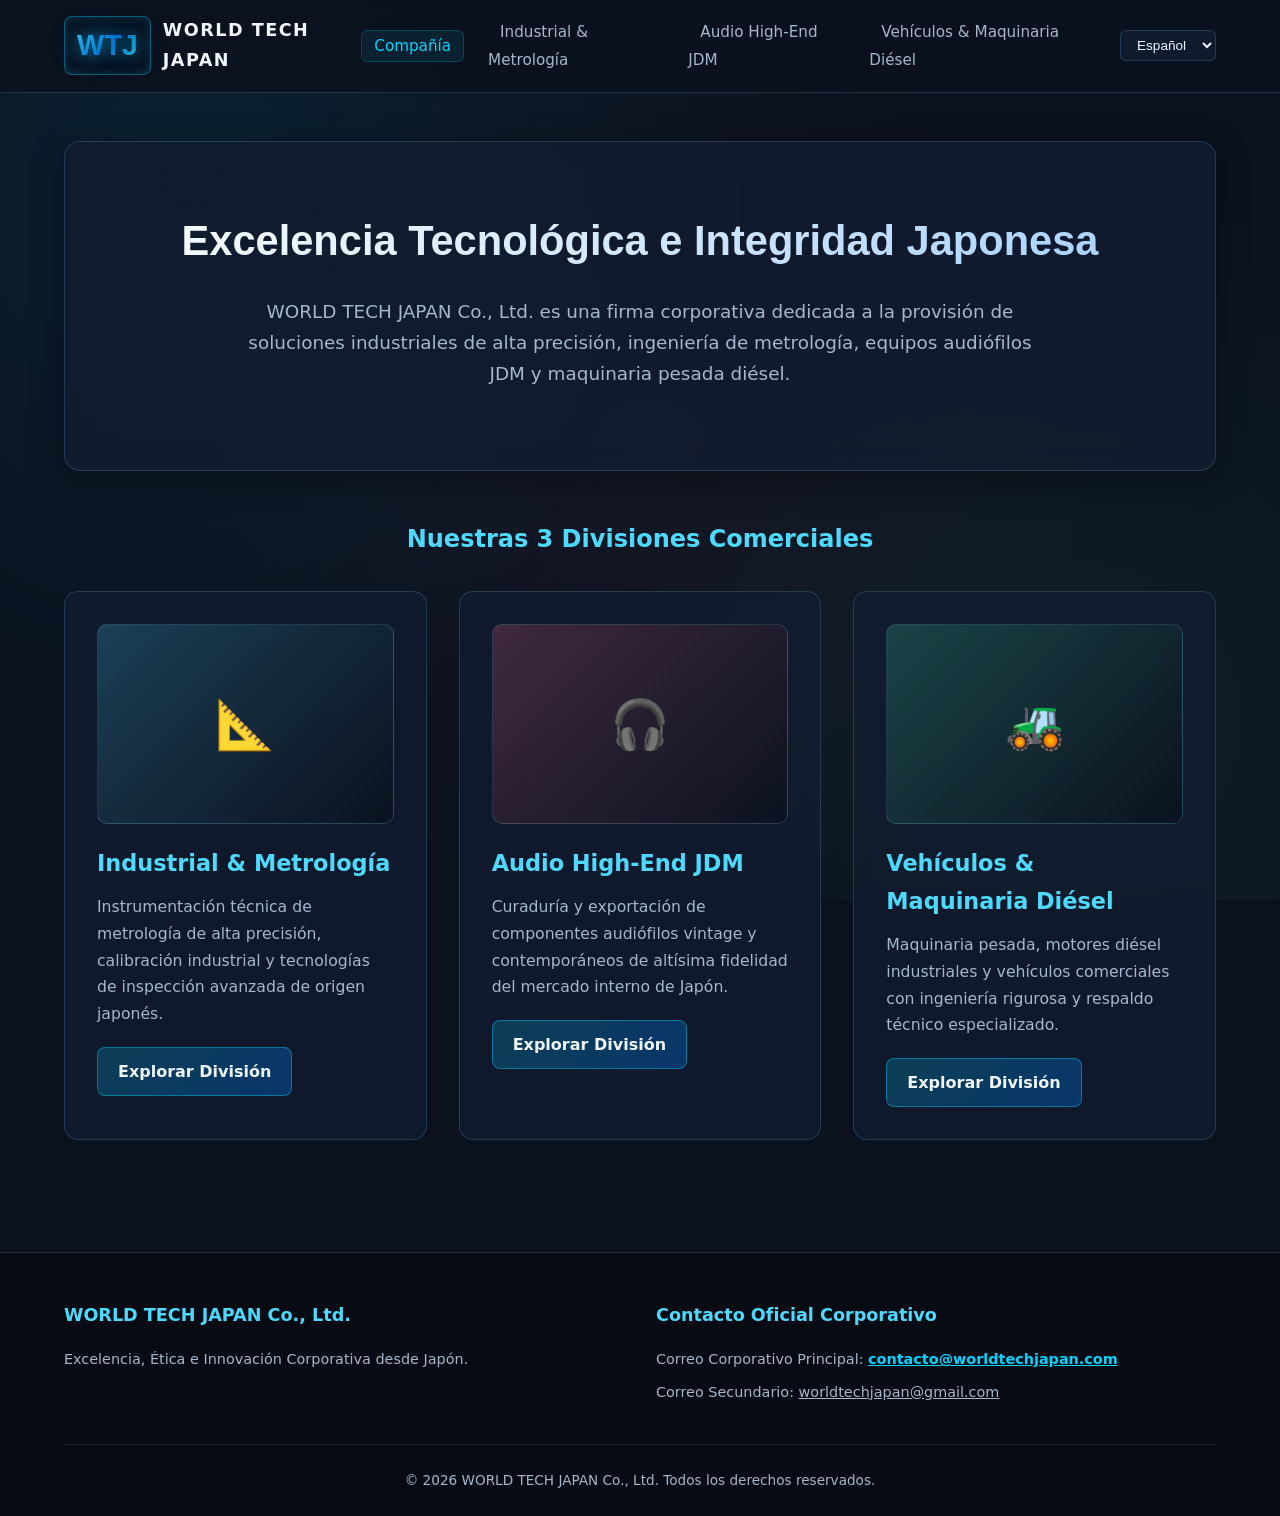
<file: index.html>
<!DOCTYPE html>
<html lang="es">
<head>
    <meta charset="UTF-8">
    <meta name="viewport" content="width=device-width, initial-scale=1.0">
    <title>WORLD TECH JAPAN Co., Ltd. | Inicio</title>
    <link rel="stylesheet" href="styles.css">
</head>
<body>

    <header>
        <a href="index.html" class="logo-container">
            <div class="logo-symbol">WTJ</div>
            <div class="logo-text">WORLD TECH JAPAN</div>
        </a>
        <nav>
            <ul>
                <li><a href="index.html" class="active" data-i18n="company">Compañía</a></li>
                <li><a href="industrial.html" data-i18n="div1">Industrial & Metrología</a></li>
                <li><a href="audio.html" data-i18n="div2">Audio High-End JDM</a></li>
                <li><a href="maquinaria.html" data-i18n="div3">Vehículos & Maquinaria Diésel</a></li>
                <li>
                    <select id="langSelect" class="lang-selector">
                        <option value="es">Español</option>
                        <option value="en">English</option>
                        <option value="ja">日本語</option>
                        <option value="de">Deutsch</option>
                        <option value="zh">中文</option>
                    </select>
                </li>
            </ul>
        </nav>
    </header>

    <div class="container">
        <section class="hero">
            <h1 data-i18n="heroTitle">Excelencia Tecnológica e Integridad Japonesa</h1>
            <p data-i18n="heroDesc">WORLD TECH JAPAN Co., Ltd. es una firma corporativa dedicada a la provisión de soluciones industriales de alta precisión, ingeniería de metrología, equipos audiófilos JDM y maquinaria pesada diésel.</p>
        </section>

        <h2 style="text-align: center; margin-bottom: 2rem; color: var(--accent-water);">Nuestras 3 Divisiones Comerciales</h2>

        <div class="grid-3">
            <div class="card">
                <div style="width:100%; height:200px; background: linear-gradient(135deg, rgba(78, 217, 255, 0.2), rgba(11, 17, 30, 0.8)); border-radius: 10px; display: flex; align-items: center; justify-content: center; font-size: 3rem; color: var(--accent-water); border: 1px solid var(--border-card); margin-bottom: 1.2rem;">📐</div>
                <h3 data-i18n="div1">Industrial & Metrología</h3>
                <p>Instrumentación técnica de metrología de alta precisión, calibración industrial y tecnologías de inspección avanzada de origen japonés.</p>
                <a href="industrial.html" class="btn" data-i18n="learnMore">Explorar División</a>
            </div>

            <div class="card">
                <div style="width:100%; height:200px; background: linear-gradient(135deg, rgba(255, 107, 139, 0.2), rgba(11, 17, 30, 0.8)); border-radius: 10px; display: flex; align-items: center; justify-content: center; font-size: 3rem; color: var(--accent-ruby); border: 1px solid var(--border-card); margin-bottom: 1.2rem;">🎧</div>
                <h3 data-i18n="div2">Audio High-End JDM</h3>
                <p>Curaduría y exportación de componentes audiófilos vintage y contemporáneos de altísima fidelidad del mercado interno de Japón.</p>
                <a href="audio.html" class="btn" data-i18n="learnMore">Explorar División</a>
            </div>

            <div class="card">
                <div style="width:100%; height:200px; background: linear-gradient(135deg, rgba(69, 230, 176, 0.2), rgba(11, 17, 30, 0.8)); border-radius: 10px; display: flex; align-items: center; justify-content: center; font-size: 3rem; color: var(--accent-jade); border: 1px solid var(--border-card); margin-bottom: 1.2rem;">🚜</div>
                <h3 data-i18n="div3">Vehículos & Maquinaria Diésel</h3>
                <p>Maquinaria pesada, motores diésel industriales y vehículos comerciales con ingeniería rigurosa y respaldo técnico especializado.</p>
                <a href="maquinaria.html" class="btn" data-i18n="learnMore">Explorar División</a>
            </div>
        </div>
    </div>

    <footer>
        <div class="footer-content">
            <div class="footer-info">
                <h4>WORLD TECH JAPAN Co., Ltd.</h4>
                <p>Excelencia, Ética e Innovación Corporativa desde Japón.</p>
            </div>
            <div class="footer-info">
                <h4 data-i18n="contactTitle">Contacto Oficial Corporativo</h4>
                <p><span data-i18n="primaryEmail">Correo Corporativo Principal:</span> <a href="mailto:contacto@worldtechjapan.com" class="email-primary">contacto@worldtechjapan.com</a></p>
                <p><span data-i18n="secondaryEmail">Correo Secundario:</span> <a href="mailto:worldtechjapan@gmail.com" class="email-secondary">worldtechjapan@gmail.com</a></p>
            </div>
        </div>
        <div class="copyright">
            &copy; 2026 WORLD TECH JAPAN Co., Ltd. Todos los derechos reservados.
        </div>
    </footer>

    <script src="script.js"></script>
</body>
</html>
</file>
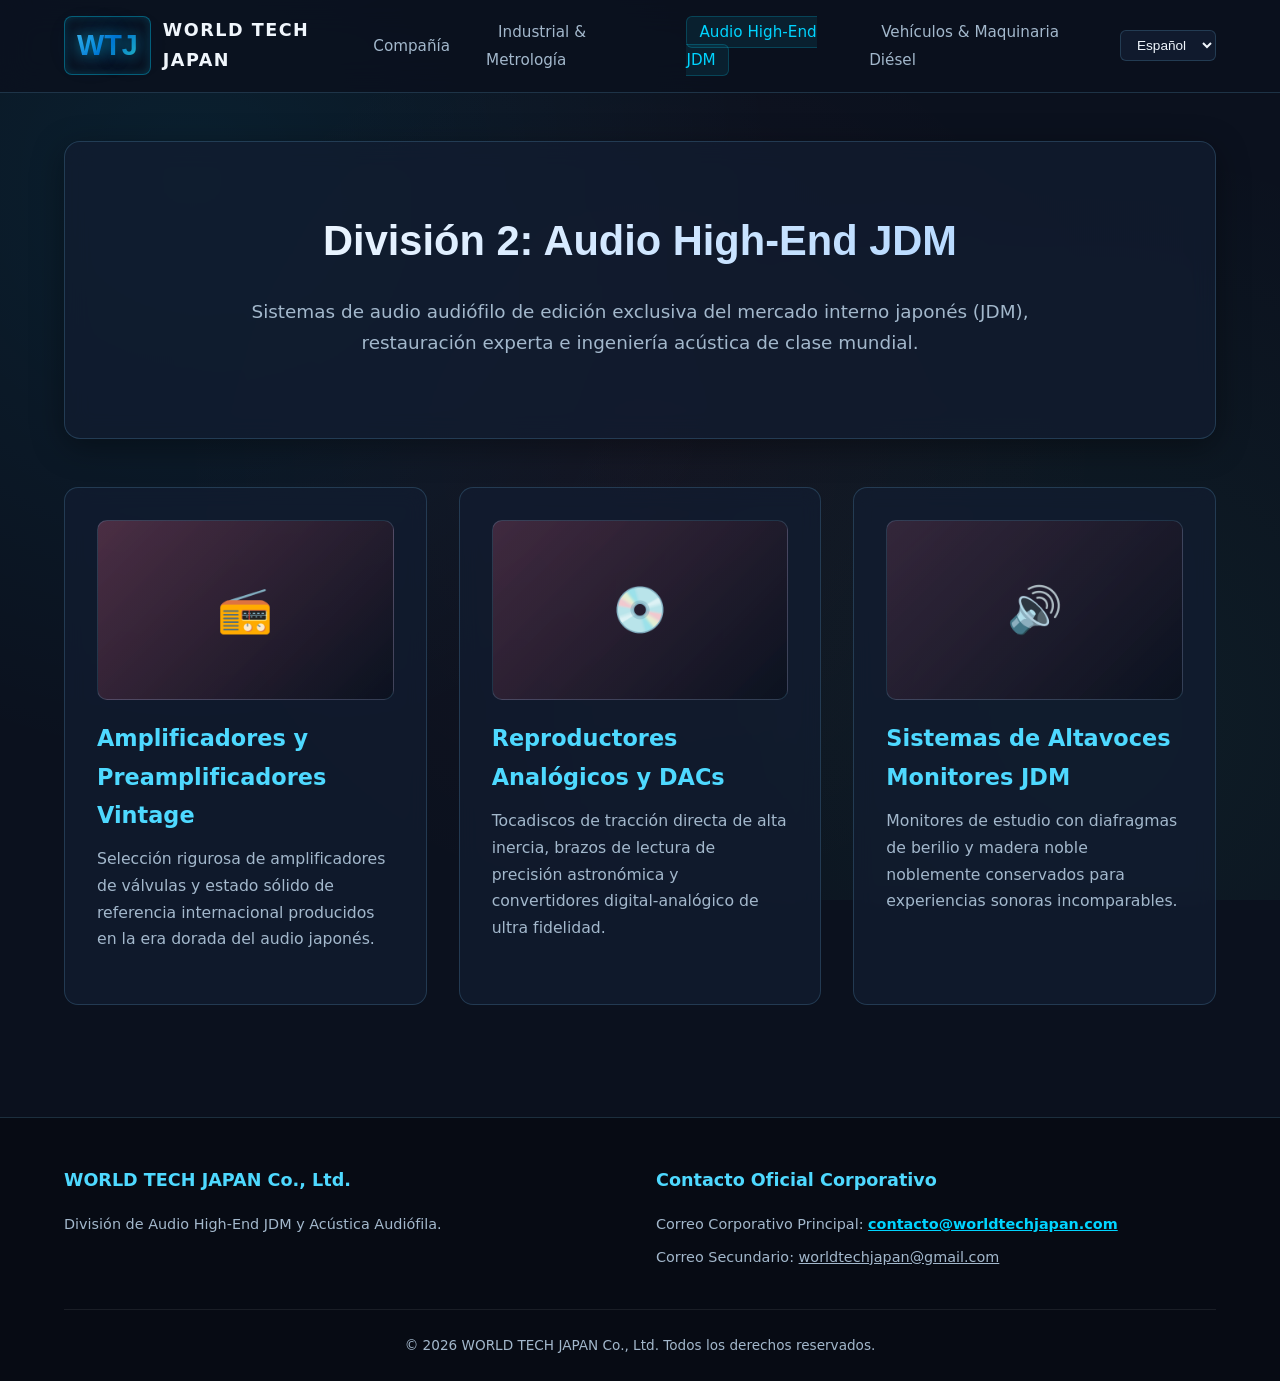
<file: audio.html>
<!DOCTYPE html>
<html lang="es">
<head>
    <meta charset="UTF-8">
    <meta name="viewport" content="width=device-width, initial-scale=1.0">
    <title>Audio High-End JDM | WORLD TECH JAPAN</title>
    <link rel="stylesheet" href="styles.css">
</head>
<body>

    <header>
        <a href="index.html" class="logo-container">
            <div class="logo-symbol">WTJ</div>
            <div class="logo-text">WORLD TECH JAPAN</div>
        </a>
        <nav>
            <ul>
                <li><a href="index.html" data-i18n="company">Compañía</a></li>
                <li><a href="industrial.html" data-i18n="div1">Industrial & Metrología</a></li>
                <li><a href="audio.html" class="active" data-i18n="div2">Audio High-End JDM</a></li>
                <li><a href="maquinaria.html" data-i18n="div3">Vehículos & Maquinaria Diésel</a></li>
                <li>
                    <select id="langSelect" class="lang-selector">
                        <option value="es">Español</option>
                        <option value="en">English</option>
                        <option value="ja">日本語</option>
                        <option value="de">Deutsch</option>
                        <option value="zh">中文</option>
                    </select>
                </li>
            </ul>
        </nav>
    </header>

    <div class="container">
        <section class="hero">
            <h1>División 2: Audio High-End JDM</h1>
            <p>Sistemas de audio audiófilo de edición exclusiva del mercado interno japonés (JDM), restauración experta e ingeniería acústica de clase mundial.</p>
        </section>

        <div class="grid-3">
            <div class="card">
                <div style="width:100%; height:180px; background: linear-gradient(135deg, rgba(255, 107, 139, 0.25), rgba(11, 17, 30, 0.85)); border-radius: 10px; display: flex; align-items: center; justify-content: center; font-size: 2.8rem; color: var(--accent-ruby); border: 1px solid var(--border-card); margin-bottom: 1.2rem;">📻</div>
                <h3>Amplificadores y Preamplificadores Vintage</h3>
                <p>Selección rigurosa de amplificadores de válvulas y estado sólido de referencia internacional producidos en la era dorada del audio japonés.</p>
            </div>
            <div class="card">
                <div style="width:100%; height:180px; background: linear-gradient(135deg, rgba(255, 107, 139, 0.2), rgba(11, 17, 30, 0.85)); border-radius: 10px; display: flex; align-items: center; justify-content: center; font-size: 2.8rem; color: var(--accent-ruby); border: 1px solid var(--border-card); margin-bottom: 1.2rem;">💿</div>
                <h3>Reproductores Analógicos y DACs</h3>
                <p>Tocadiscos de tracción directa de alta inercia, brazos de lectura de precisión astronómica y convertidores digital-analógico de ultra fidelidad.</p>
            </div>
            <div class="card">
                <div style="width:100%; height:180px; background: linear-gradient(135deg, rgba(255, 107, 139, 0.15), rgba(11, 17, 30, 0.85)); border-radius: 10px; display: flex; align-items: center; justify-content: center; font-size: 2.8rem; color: var(--accent-ruby); border: 1px solid var(--border-card); margin-bottom: 1.2rem;">🔊</div>
                <h3>Sistemas de Altavoces Monitores JDM</h3>
                <p>Monitores de estudio con diafragmas de berilio y madera noble noblemente conservados para experiencias sonoras incomparables.</p>
            </div>
        </div>
    </div>

    <footer>
        <div class="footer-content">
            <div class="footer-info">
                <h4>WORLD TECH JAPAN Co., Ltd.</h4>
                <p>División de Audio High-End JDM y Acústica Audiófila.</p>
            </div>
            <div class="footer-info">
                <h4 data-i18n="contactTitle">Contacto Oficial Corporativo</h4>
                <p><span data-i18n="primaryEmail">Correo Corporativo Principal:</span> <a href="mailto:contacto@worldtechjapan.com" class="email-primary">contacto@worldtechjapan.com</a></p>
                <p><span data-i18n="secondaryEmail">Correo Secundario:</span> <a href="mailto:worldtechjapan@gmail.com" class="email-secondary">worldtechjapan@gmail.com</a></p>
            </div>
        </div>
        <div class="copyright">
            &copy; 2026 WORLD TECH JAPAN Co., Ltd. Todos los derechos reservados.
        </div>
    </footer>

    <script src="script.js"></script>
</body>
</html>
</file>
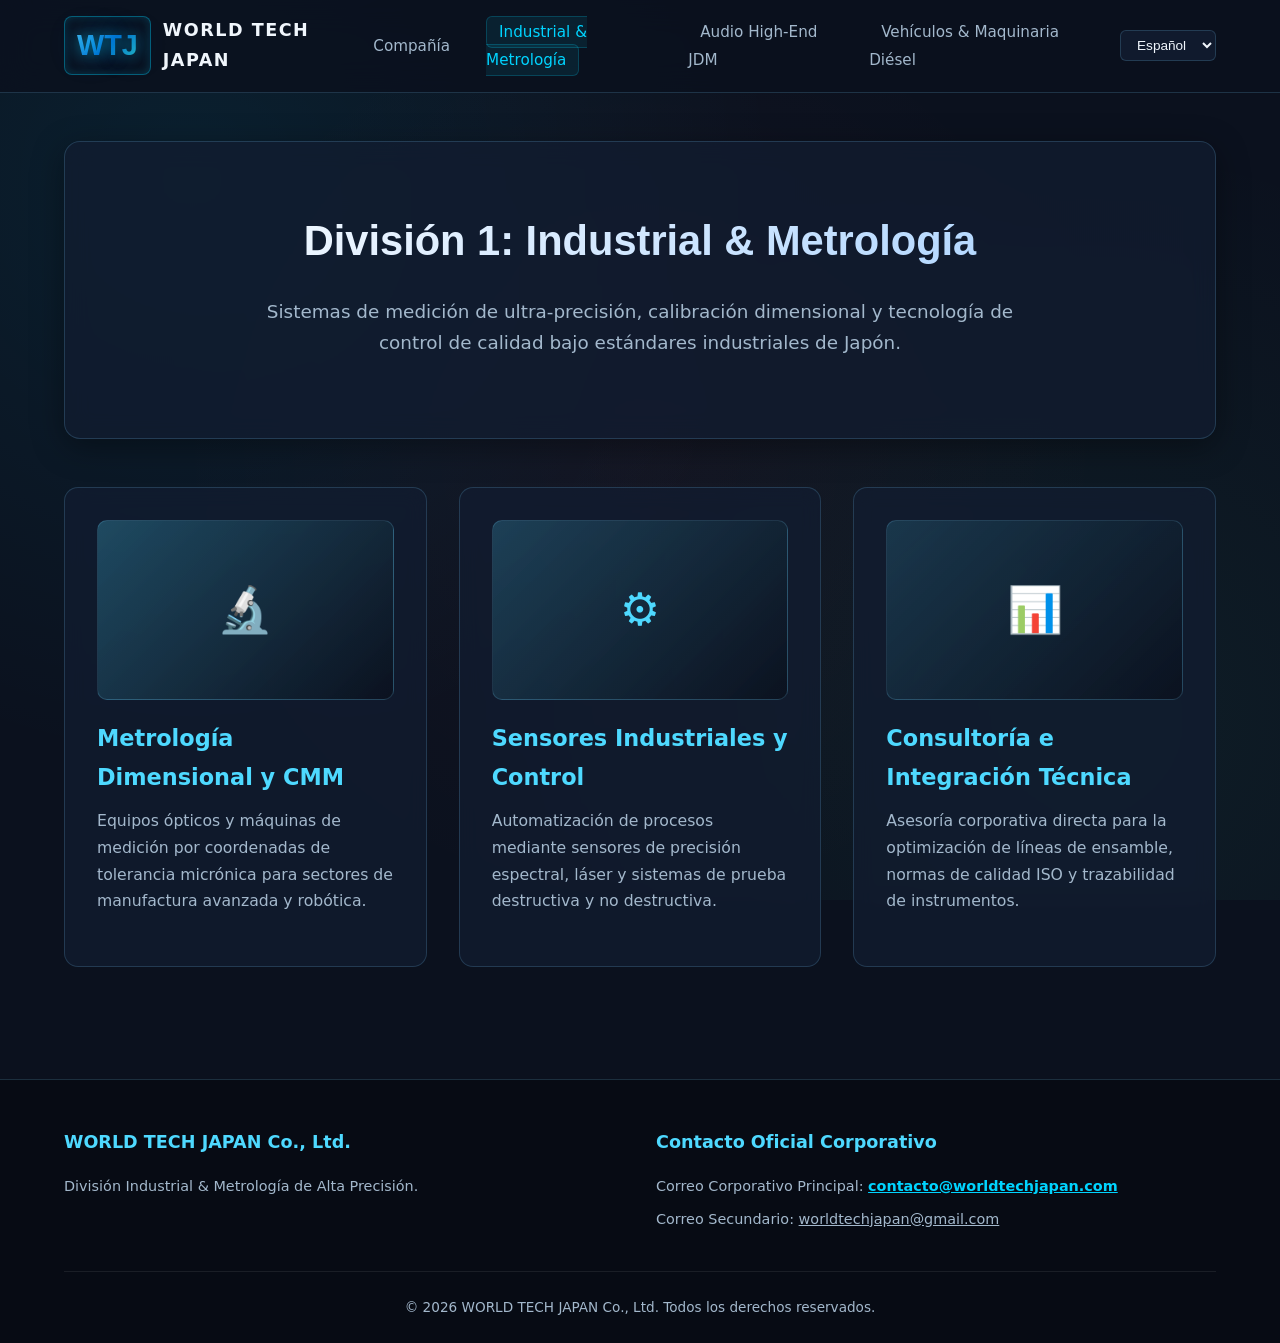
<file: industrial.html>
<!DOCTYPE html>
<html lang="es">
<head>
    <meta charset="UTF-8">
    <meta name="viewport" content="width=device-width, initial-scale=1.0">
    <title>Industrial & Metrología | WORLD TECH JAPAN</title>
    <link rel="stylesheet" href="styles.css">
</head>
<body>

    <header>
        <a href="index.html" class="logo-container">
            <div class="logo-symbol">WTJ</div>
            <div class="logo-text">WORLD TECH JAPAN</div>
        </a>
        <nav>
            <ul>
                <li><a href="index.html" data-i18n="company">Compañía</a></li>
                <li><a href="industrial.html" class="active" data-i18n="div1">Industrial & Metrología</a></li>
                <li><a href="audio.html" data-i18n="div2">Audio High-End JDM</a></li>
                <li><a href="maquinaria.html" data-i18n="div3">Vehículos & Maquinaria Diésel</a></li>
                <li>
                    <select id="langSelect" class="lang-selector">
                        <option value="es">Español</option>
                        <option value="en">English</option>
                        <option value="ja">日本語</option>
                        <option value="de">Deutsch</option>
                        <option value="zh">中文</option>
                    </select>
                </li>
            </ul>
        </nav>
    </header>

    <div class="container">
        <section class="hero">
            <h1>División 1: Industrial & Metrología</h1>
            <p>Sistemas de medición de ultra-precisión, calibración dimensional y tecnología de control de calidad bajo estándares industriales de Japón.</p>
        </section>

        <div class="grid-3">
            <div class="card">
                <div style="width:100%; height:180px; background: linear-gradient(135deg, rgba(78, 217, 255, 0.25), rgba(11, 17, 30, 0.85)); border-radius: 10px; display: flex; align-items: center; justify-content: center; font-size: 2.8rem; color: var(--accent-water); border: 1px solid var(--border-card); margin-bottom: 1.2rem;">🔬</div>
                <h3>Metrología Dimensional y CMM</h3>
                <p>Equipos ópticos y máquinas de medición por coordenadas de tolerancia micrónica para sectores de manufactura avanzada y robótica.</p>
            </div>
            <div class="card">
                <div style="width:100%; height:180px; background: linear-gradient(135deg, rgba(78, 217, 255, 0.2), rgba(11, 17, 30, 0.85)); border-radius: 10px; display: flex; align-items: center; justify-content: center; font-size: 2.8rem; color: var(--accent-water); border: 1px solid var(--border-card); margin-bottom: 1.2rem;">⚙️</div>
                <h3>Sensores Industriales y Control</h3>
                <p>Automatización de procesos mediante sensores de precisión espectral, láser y sistemas de prueba destructiva y no destructiva.</p>
            </div>
            <div class="card">
                <div style="width:100%; height:180px; background: linear-gradient(135deg, rgba(78, 217, 255, 0.15), rgba(11, 17, 30, 0.85)); border-radius: 10px; display: flex; align-items: center; justify-content: center; font-size: 2.8rem; color: var(--accent-water); border: 1px solid var(--border-card); margin-bottom: 1.2rem;">📊</div>
                <h3>Consultoría e Integración Técnica</h3>
                <p>Asesoría corporativa directa para la optimización de líneas de ensamble, normas de calidad ISO y trazabilidad de instrumentos.</p>
            </div>
        </div>
    </div>

    <footer>
        <div class="footer-content">
            <div class="footer-info">
                <h4>WORLD TECH JAPAN Co., Ltd.</h4>
                <p>División Industrial & Metrología de Alta Precisión.</p>
            </div>
            <div class="footer-info">
                <h4 data-i18n="contactTitle">Contacto Oficial Corporativo</h4>
                <p><span data-i18n="primaryEmail">Correo Corporativo Principal:</span> <a href="mailto:contacto@worldtechjapan.com" class="email-primary">contacto@worldtechjapan.com</a></p>
                <p><span data-i18n="secondaryEmail">Correo Secundario:</span> <a href="mailto:worldtechjapan@gmail.com" class="email-secondary">worldtechjapan@gmail.com</a></p>
            </div>
        </div>
        <div class="copyright">
            &copy; 2026 WORLD TECH JAPAN Co., Ltd. Todos los derechos reservados.
        </div>
    </footer>

    <script src="script.js"></script>
</body>
</html>
</file>
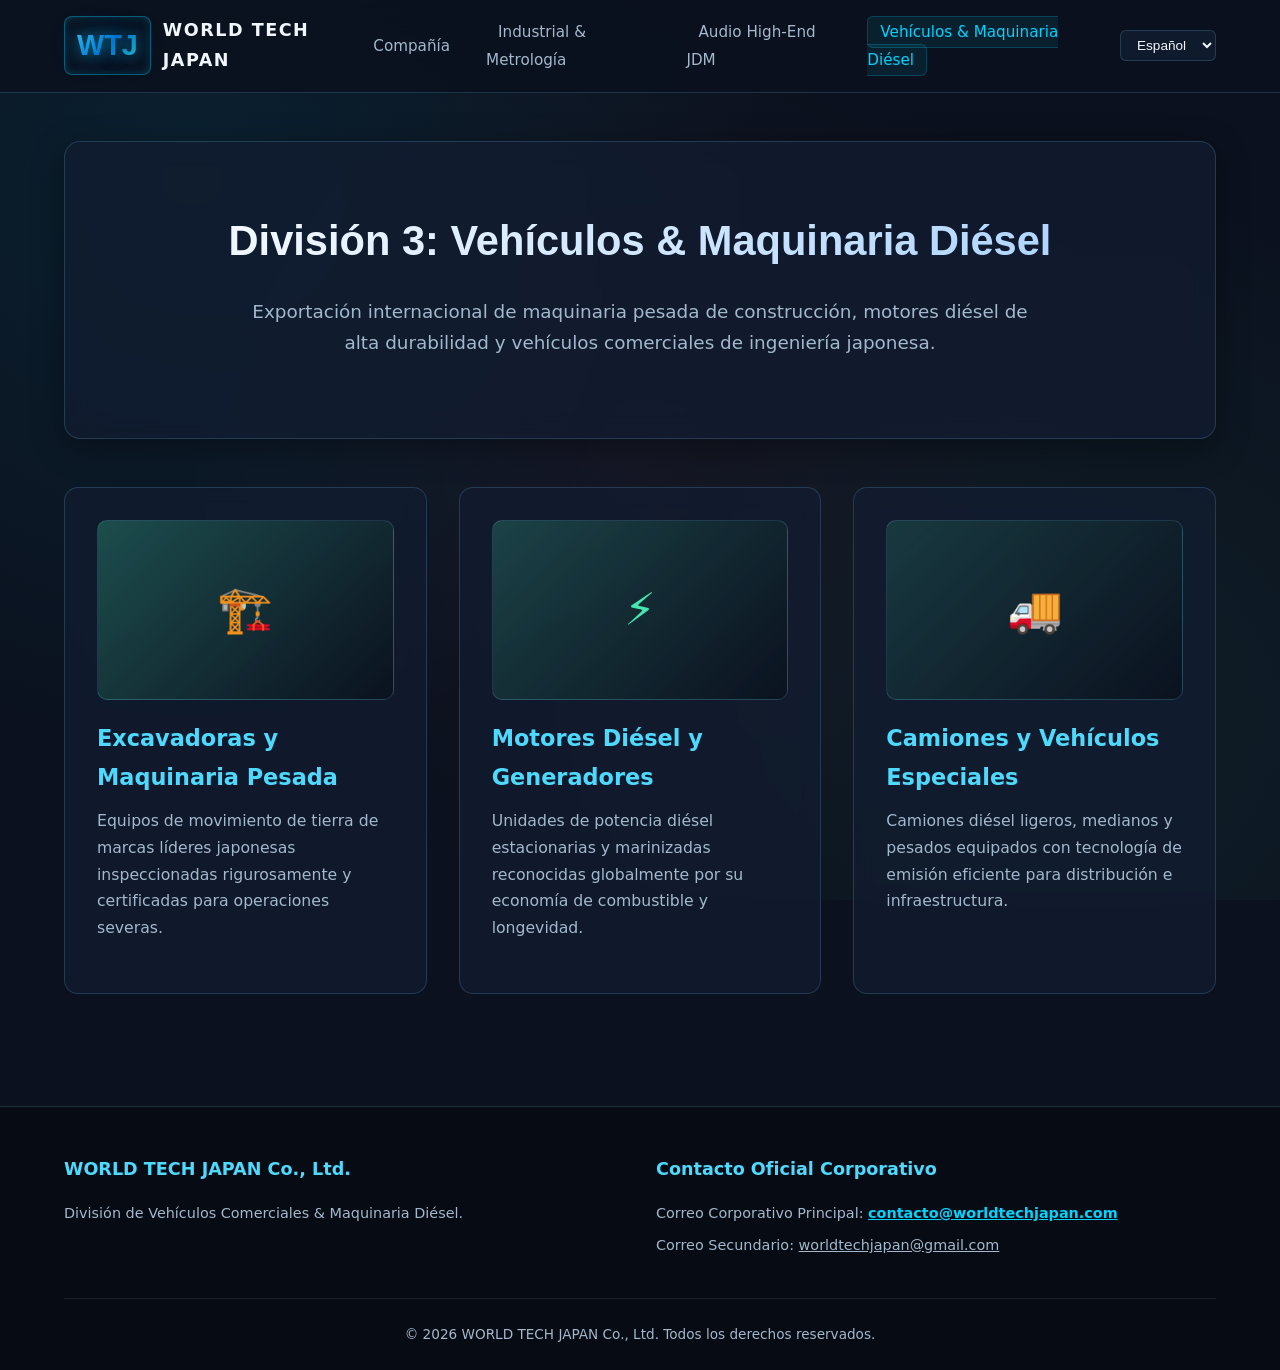
<file: maquinaria.html>
<!DOCTYPE html>
<html lang="es">
<head>
    <meta charset="UTF-8">
    <meta name="viewport" content="width=device-width, initial-scale=1.0">
    <title>Vehículos & Maquinaria Diésel | WORLD TECH JAPAN</title>
    <link rel="stylesheet" href="styles.css">
</head>
<body>

    <header>
        <a href="index.html" class="logo-container">
            <div class="logo-symbol">WTJ</div>
            <div class="logo-text">WORLD TECH JAPAN</div>
        </a>
        <nav>
            <ul>
                <li><a href="index.html" data-i18n="company">Compañía</a></li>
                <li><a href="industrial.html" data-i18n="div1">Industrial & Metrología</a></li>
                <li><a href="audio.html" data-i18n="div2">Audio High-End JDM</a></li>
                <li><a href="maquinaria.html" class="active" data-i18n="div3">Vehículos & Maquinaria Diésel</a></li>
                <li>
                    <select id="langSelect" class="lang-selector">
                        <option value="es">Español</option>
                        <option value="en">English</option>
                        <option value="ja">日本語</option>
                        <option value="de">Deutsch</option>
                        <option value="zh">中文</option>
                    </select>
                </li>
            </ul>
        </nav>
    </header>

    <div class="container">
        <section class="hero">
            <h1>División 3: Vehículos & Maquinaria Diésel</h1>
            <p>Exportación internacional de maquinaria pesada de construcción, motores diésel de alta durabilidad y vehículos comerciales de ingeniería japonesa.</p>
        </section>

        <div class="grid-3">
            <div class="card">
                <div style="width:100%; height:180px; background: linear-gradient(135deg, rgba(69, 230, 176, 0.25), rgba(11, 17, 30, 0.85)); border-radius: 10px; display: flex; align-items: center; justify-content: center; font-size: 2.8rem; color: var(--accent-jade); border: 1px solid var(--border-card); margin-bottom: 1.2rem;">🏗️</div>
                <h3>Excavadoras y Maquinaria Pesada</h3>
                <p>Equipos de movimiento de tierra de marcas líderes japonesas inspeccionadas rigurosamente y certificadas para operaciones severas.</p>
            </div>
            <div class="card">
                <div style="width:100%; height:180px; background: linear-gradient(135deg, rgba(69, 230, 176, 0.2), rgba(11, 17, 30, 0.85)); border-radius: 10px; display: flex; align-items: center; justify-content: center; font-size: 2.8rem; color: var(--accent-jade); border: 1px solid var(--border-card); margin-bottom: 1.2rem;">⚡</div>
                <h3>Motores Diésel y Generadores</h3>
                <p>Unidades de potencia diésel estacionarias y marinizadas reconocidas globalmente por su economía de combustible y longevidad.</p>
            </div>
            <div class="card">
                <div style="width:100%; height:180px; background: linear-gradient(135deg, rgba(69, 230, 176, 0.15), rgba(11, 17, 30, 0.85)); border-radius: 10px; display: flex; align-items: center; justify-content: center; font-size: 2.8rem; color: var(--accent-jade); border: 1px solid var(--border-card); margin-bottom: 1.2rem;">🚚</div>
                <h3>Camiones y Vehículos Especiales</h3>
                <p>Camiones diésel ligeros, medianos y pesados equipados con tecnología de emisión eficiente para distribución e infraestructura.</p>
            </div>
        </div>
    </div>

    <footer>
        <div class="footer-content">
            <div class="footer-info">
                <h4>WORLD TECH JAPAN Co., Ltd.</h4>
                <p>División de Vehículos Comerciales & Maquinaria Diésel.</p>
            </div>
            <div class="footer-info">
                <h4 data-i18n="contactTitle">Contacto Oficial Corporativo</h4>
                <p><span data-i18n="primaryEmail">Correo Corporativo Principal:</span> <a href="mailto:contacto@worldtechjapan.com" class="email-primary">contacto@worldtechjapan.com</a></p>
                <p><span data-i18n="secondaryEmail">Correo Secundario:</span> <a href="mailto:worldtechjapan@gmail.com" class="email-secondary">worldtechjapan@gmail.com</a></p>
            </div>
        </div>
        <div class="copyright">
            &copy; 2026 WORLD TECH JAPAN Co., Ltd. Todos los derechos reservados.
        </div>
    </footer>

    <script src="script.js"></script>
</body>
</html>
</file>
<file: styles.css>
/* World Tech Japan Co., Ltd. - Official Stylesheet v2 */
:root {
    --bg-darker: #0b111e;
    --bg-card: rgba(18, 28, 48, 0.75);
    --border-card: rgba(120, 210, 255, 0.18);
    --text-primary: #f0f6fc;
    --text-secondary: #a3b8cc;
    --navy-fluorescent: #00d4ff;
    --gem-navy-glow: 0 0 15px rgba(0, 212, 255, 0.6), 0 0 30px rgba(0, 102, 204, 0.4);
    --accent-water: #4ed9ff;
    --accent-ruby: #ff6b8b;
    --accent-jade: #45e6b0;
    --font-heading: 'Cinzel', 'Playfair Display', sans-serif;
    --font-body: 'Inter', system-ui, sans-serif;
}

* {
    box-sizing: border-box;
    margin: 0;
    padding: 0;
}

body {
    background-color: var(--bg-darker);
    background-image: 
        radial-gradient(circle at 15% 20%, rgba(0, 212, 255, 0.08) 0%, transparent 45%),
        radial-gradient(circle at 85% 80%, rgba(69, 230, 176, 0.06) 0%, transparent 45%),
        radial-gradient(circle at 50% 50%, rgba(255, 107, 139, 0.04) 0%, transparent 60%);
    background-attachment: fixed;
    color: var(--text-primary);
    font-family: var(--font-body);
    line-height: 1.7;
    min-height: 100vh;
}

header {
    background: rgba(11, 17, 30, 0.85);
    backdrop-filter: blur(16px);
    border-bottom: 1px solid var(--border-card);
    position: sticky;
    top: 0;
    z-index: 1000;
    padding: 1rem 5%;
    display: flex;
    justify-content: space-between;
    align-items: center;
}

.logo-container {
    display: flex;
    align-items: center;
    gap: 12px;
    text-decoration: none;
}

.logo-symbol {
    font-size: 1.8rem;
    font-weight: 900;
    font-family: var(--font-heading);
    color: #e6f7ff;
    text-shadow: var(--gem-navy-glow);
    background: linear-gradient(135deg, #70e2ff 0%, #0066cc 50%, #45e6b0 100%);
    -webkit-background-clip: text;
    -webkit-text-fill-color: transparent;
    border: 1px solid rgba(0, 212, 255, 0.4);
    padding: 4px 12px;
    border-radius: 8px;
    box-shadow: inset 0 0 10px rgba(0, 212, 255, 0.2);
}

.logo-text {
    font-size: 1.1rem;
    font-weight: 700;
    letter-spacing: 1.5px;
    color: var(--text-primary);
    text-transform: uppercase;
}

nav ul {
    display: flex;
    list-style: none;
    gap: 24px;
    align-items: center;
}

nav a {
    color: var(--text-secondary);
    text-decoration: none;
    font-weight: 500;
    font-size: 0.95rem;
    transition: all 0.3s ease;
    padding: 6px 12px;
    border-radius: 6px;
}

nav a:hover, nav a.active {
    color: var(--navy-fluorescent);
    background: rgba(0, 212, 255, 0.08);
    border: 1px solid rgba(0, 212, 255, 0.2);
}

.lang-selector {
    background: rgba(18, 28, 48, 0.9);
    color: var(--text-primary);
    border: 1px solid var(--border-card);
    padding: 6px 12px;
    border-radius: 6px;
    font-size: 0.85rem;
    cursor: pointer;
    outline: none;
}

.container {
    max-width: 1200px;
    margin: 0 auto;
    padding: 3rem 1.5rem;
}

.hero {
    text-align: center;
    padding: 4rem 1.5rem 3rem;
    background: var(--bg-card);
    border: 1px solid var(--border-card);
    border-radius: 16px;
    box-shadow: 0 8px 32px rgba(0, 0, 0, 0.37);
    margin-bottom: 3rem;
    backdrop-filter: blur(12px);
}

.hero h1 {
    font-size: 2.6rem;
    font-family: var(--font-heading);
    margin-bottom: 1.2rem;
    background: linear-gradient(135deg, #ffffff 0%, #a3cfff 100%);
    -webkit-background-clip: text;
    -webkit-text-fill-color: transparent;
}

.hero p {
    font-size: 1.15rem;
    color: var(--text-secondary);
    max-width: 800px;
    margin: 0 auto 2rem;
}

.grid-3 {
    display: grid;
    grid-template-columns: repeat(auto-fit, minmax(320px, 1fr));
    gap: 2rem;
    margin-top: 2rem;
}

.card {
    background: var(--bg-card);
    border: 1px solid var(--border-card);
    border-radius: 14px;
    padding: 2rem;
    transition: transform 0.3s ease, border-color 0.3s ease, box-shadow 0.3s ease;
    backdrop-filter: blur(10px);
}

.card:hover {
    transform: translateY(-5px);
    border-color: rgba(0, 212, 255, 0.4);
    box-shadow: 0 12px 28px rgba(0, 212, 255, 0.12);
}

.card img {
    width: 100%;
    height: 220px;
    object-fit: cover;
    border-radius: 10px;
    margin-bottom: 1.2rem;
    border: 1px solid rgba(255, 255, 255, 0.1);
}

.card h3 {
    font-size: 1.4rem;
    color: var(--accent-water);
    margin-bottom: 0.8rem;
}

.card p {
    color: var(--text-secondary);
    font-size: 0.98rem;
    margin-bottom: 1.2rem;
}

.btn {
    display: inline-block;
    background: linear-gradient(135deg, rgba(0, 212, 255, 0.2) 0%, rgba(0, 102, 204, 0.4) 100%);
    color: var(--text-primary);
    padding: 10px 20px;
    border-radius: 8px;
    text-decoration: none;
    border: 1px solid rgba(0, 212, 255, 0.4);
    font-weight: 600;
    transition: all 0.3s ease;
}

.btn:hover {
    background: linear-gradient(135deg, rgba(0, 212, 255, 0.4) 0%, rgba(0, 102, 204, 0.7) 100%);
    box-shadow: 0 0 15px rgba(0, 212, 255, 0.4);
}

footer {
    background: rgba(7, 11, 20, 0.95);
    border-top: 1px solid var(--border-card);
    padding: 3rem 5% 1.5rem;
    margin-top: 4rem;
}

.footer-content {
    max-width: 1200px;
    margin: 0 auto;
    display: grid;
    grid-template-columns: repeat(auto-fit, minmax(280px, 1fr));
    gap: 2rem;
    margin-bottom: 2rem;
}

.footer-info h4 {
    color: var(--accent-water);
    margin-bottom: 1rem;
    font-size: 1.1rem;
}

.footer-info p {
    color: var(--text-secondary);
    font-size: 0.9rem;
    margin-bottom: 0.5rem;
}

.email-primary {
    color: var(--navy-fluorescent);
    font-weight: 700;
}

.email-secondary {
    color: var(--text-secondary);
}

.copyright {
    text-align: center;
    color: var(--text-secondary);
    font-size: 0.85rem;
    border-top: 1px solid rgba(255, 255, 255, 0.08);
    padding-top: 1.5rem;
}
</file>
